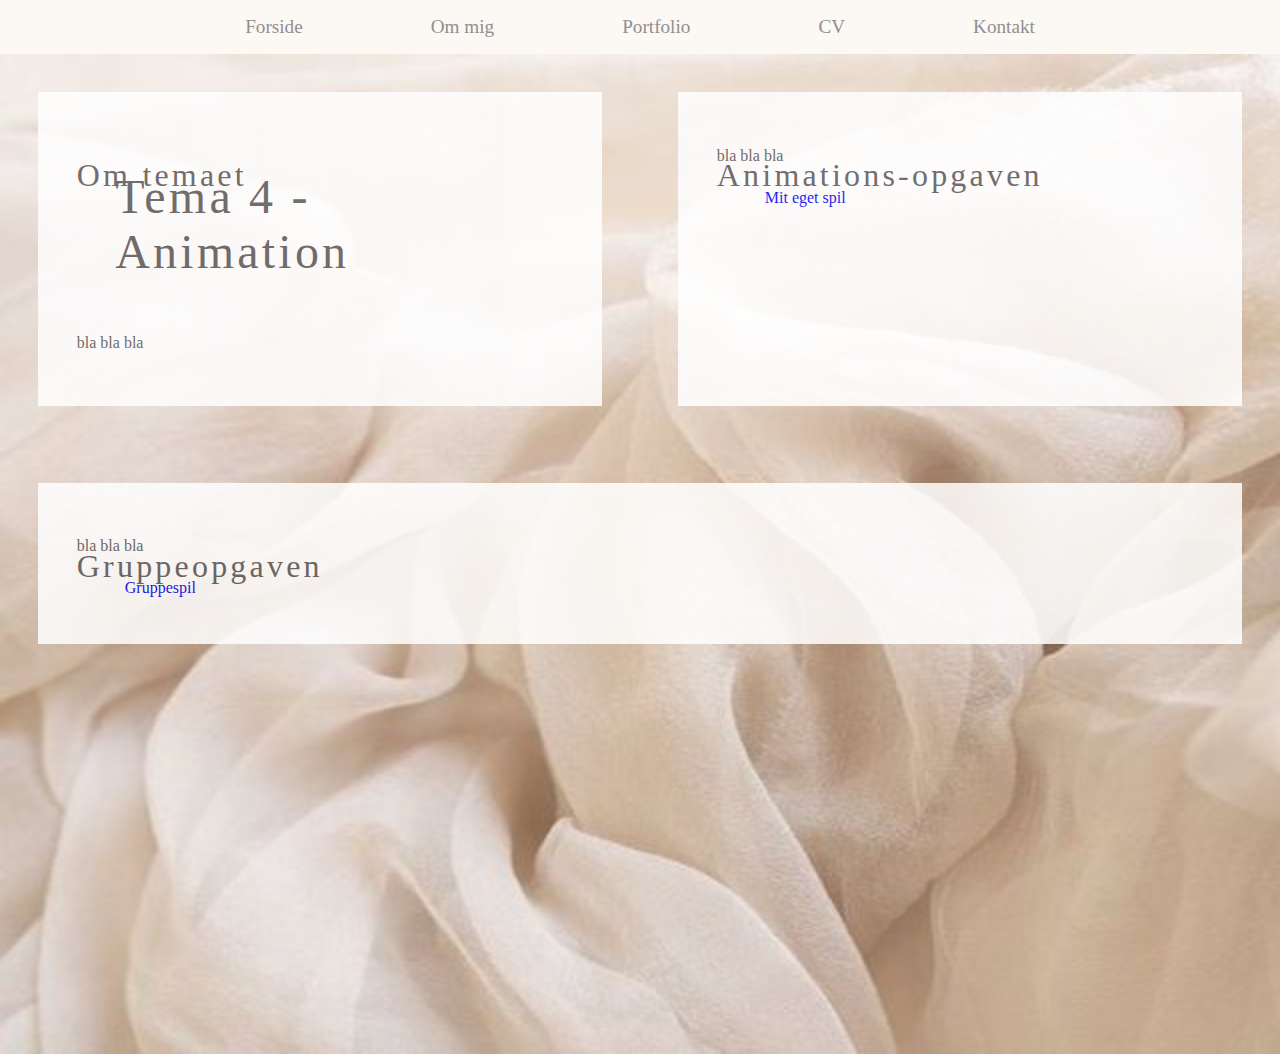
<file: animation.html>
<!DOCTYPE html>
<html lang="da">

<head>
    <meta charset="utf-8">
    <meta name="viewport" content="width=device-width, initial-scale=1.0">
    <title>Animation</title>
    <link rel="stylesheet" href="style.css">
</head>

<body>
    <header>
        <nav role="navigation">
            <ul>
                <li><a href="index.html#forside">Forside</a></li>
                <li><a href="index.html#om">Om mig</a> </li>
                <li><a href="portfolio.html">Portfolio</a> </li>
                <li><a href="cv.html">CV</a> </li>
                <li><a href="index.html#kontakt">Kontakt</a> </li>

            </ul>

        </nav>

    </header>

    <section id="animation">
        <div class="sectionwrapper">

            <div class="col">
                <h1>Tema 4 - Animation</h1>
                <h2>Om temaet</h2>
                <p>bla bla bla</p>


            </div>
            <div class="col">
                <h2>Animations-opgaven</h2>
                <p>bla bla bla</p>
                <a href="http://rgaardsoee.dk/kea/04_animation/02_js/Spil/index.html">Mit eget spil</a>

            </div>

            <div class="col">
                <h2>Gruppeopgaven</h2>
                <p>bla bla bla</p>
                <a href="http://rgaardsoee.dk/kea/04_animation/gruppe%20spil%20/FredesFedeFrede/index.html">Gruppespil</a>
            </div>
        </div>
    </section>
    <script src=""></script>
</body>

</html>
</file>
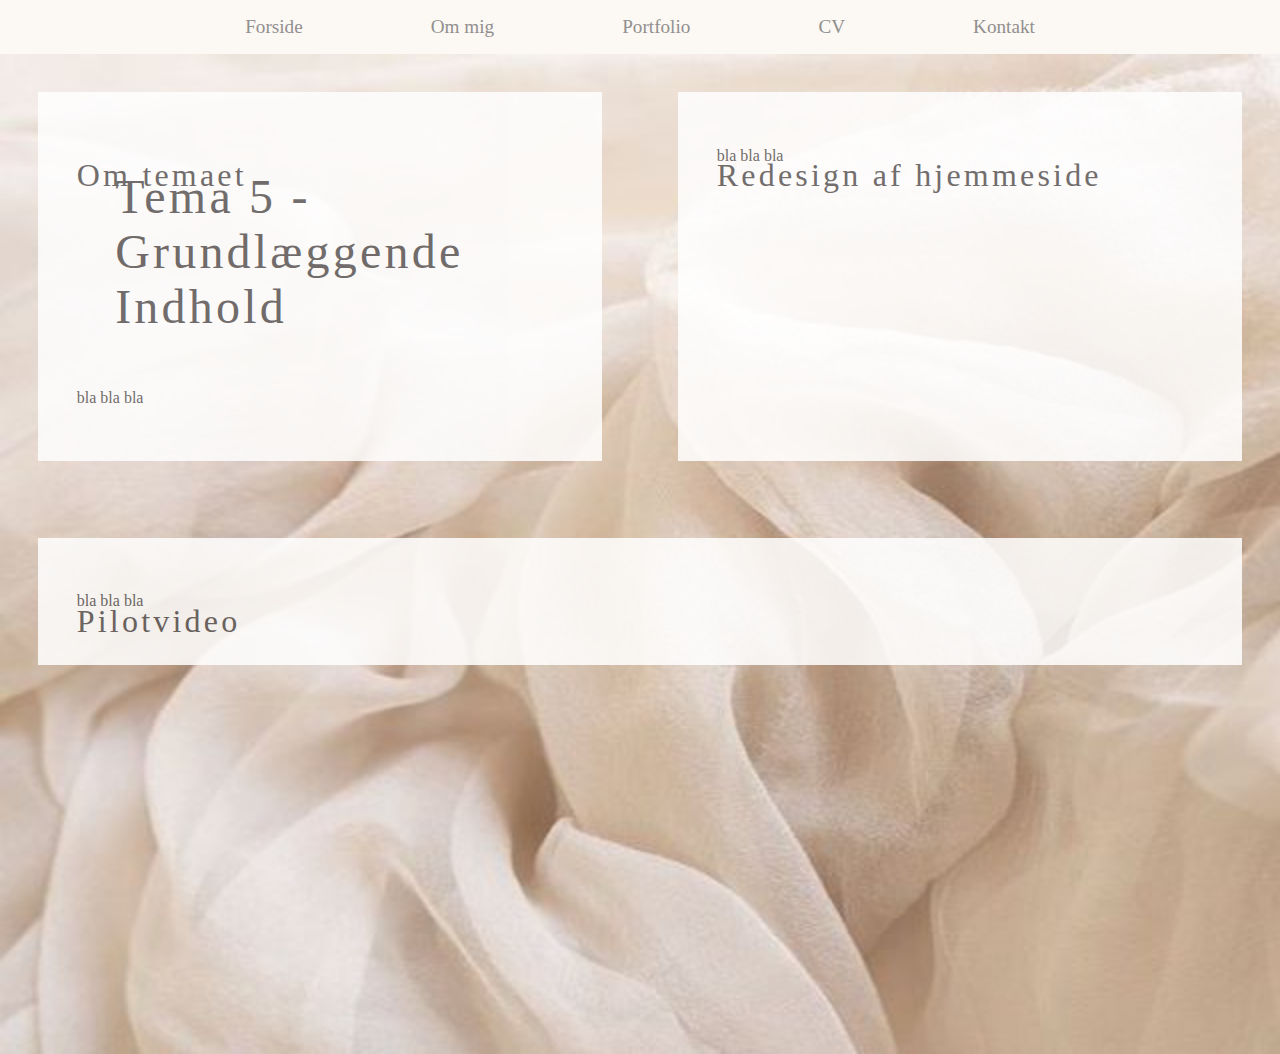
<file: indhold.html>
<!DOCTYPE html>
<html lang="da">

<head>
    <meta charset="utf-8">
    <meta name="viewport" content="width=device-width, initial-scale=1.0">
    <title>Indhold</title>
    <link rel="stylesheet" href="style.css">
</head>

<body>
    <header>
        <nav role="navigation">
            <ul>
                <li><a href="index.html#forside">Forside</a></li>
                <li><a href="index.html#om">Om mig</a> </li>
                <li><a href="portfolio.html">Portfolio</a> </li>
                <li><a href="cv.html">CV</a> </li>
                <li><a href="index.html#kontakt">Kontakt</a> </li>

            </ul>

        </nav>

    </header>

    <section id="indhold">
        <div class="sectionwrapper">

            <div class="col">
                <h1>Tema 5 - Grundlæggende Indhold</h1>
                <h2>Om temaet</h2>
                <p>bla bla bla</p>


            </div>
            <div class="col">
                <h2>Redesign af hjemmeside</h2>
                <p>bla bla bla</p>

            </div>

            <div class="col">
                <h2>Pilotvideo</h2>
                <p>bla bla bla</p>
            </div>
        </div>
    </section>
    <script src=""></script>
</body>

</html>
</file>
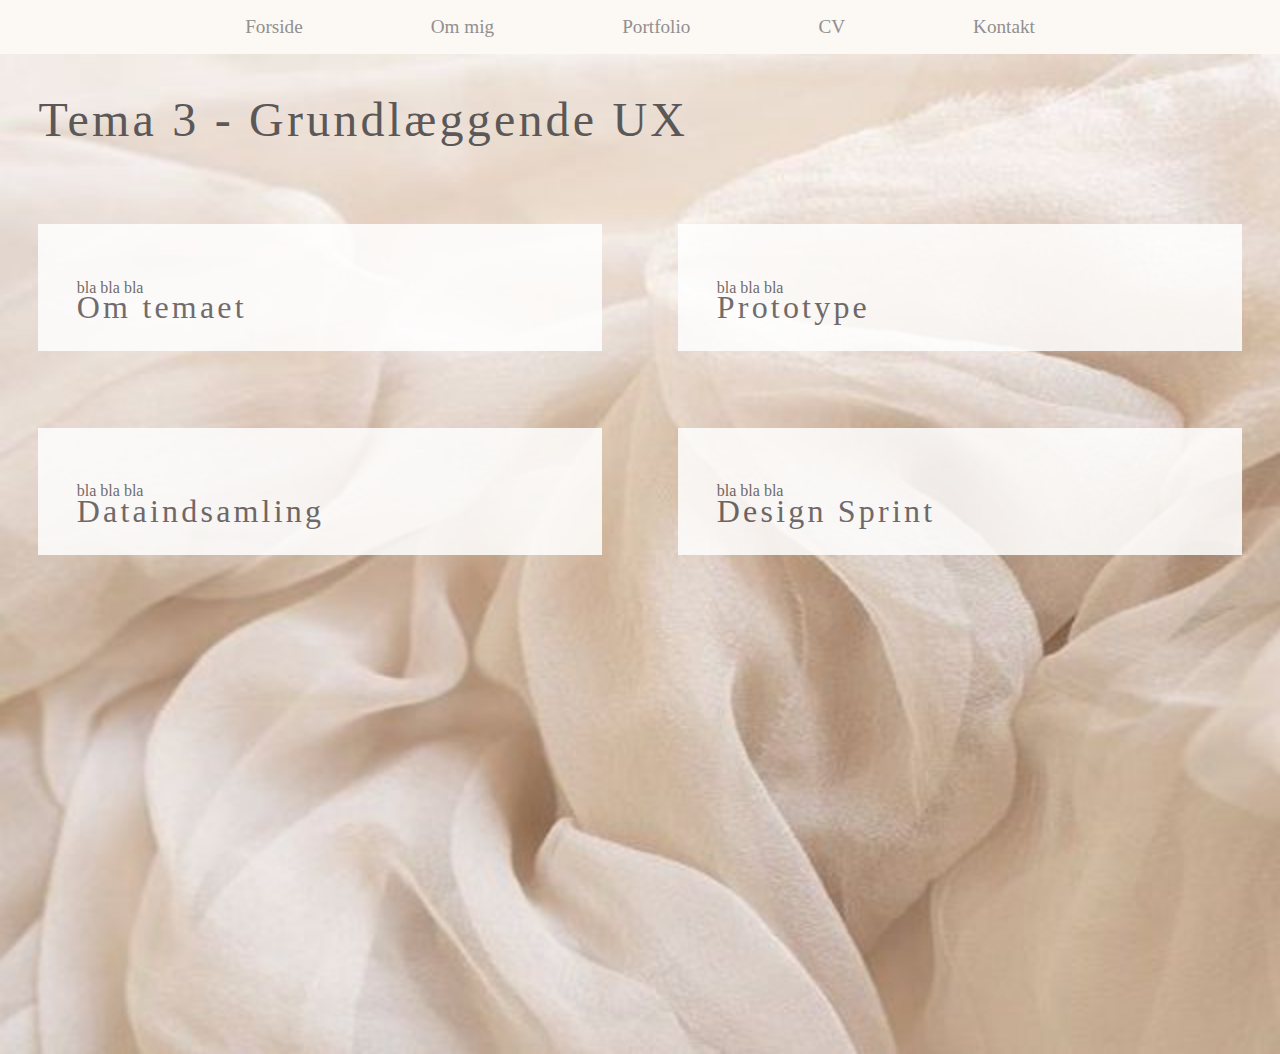
<file: ux.html>
<!DOCTYPE html>
<html lang="da">

<head>
    <meta charset="utf-8">
    <meta name="viewport" content="width=device-width, initial-scale=1.0">
    <title>UX</title>
    <link rel="stylesheet" href="style.css">
</head>

<body>
    <header>
        <nav role="navigation">
            <ul>
                <li><a href="index.html#forside">Forside</a></li>
                <li><a href="index.html#om">Om mig</a> </li>
                <li><a href="portfolio.html">Portfolio</a> </li>
                <li><a href="cv.html">CV</a> </li>
                <li><a href="index.html#kontakt">Kontakt</a> </li>

            </ul>

        </nav>

    </header>

    <section id="ux">
        <h1>Tema 3 - Grundlæggende UX</h1>
        <div class="sectionwrapper">

            <div class="col">
                <h2>Om temaet</h2>
                <p>bla bla bla</p>


            </div>
            <div class="col">
                <h2>Prototype</h2>
                <p>bla bla bla</p>

            </div>

            <div class="col">
                <h2>Dataindsamling</h2>
                <p>bla bla bla</p>
            </div>

            <div class="col">
                <h2>Design Sprint</h2>
                <p>bla bla bla</p>
            </div>
        </div>
    </section>
    <script src=""></script>
</body>

</html>
</file>
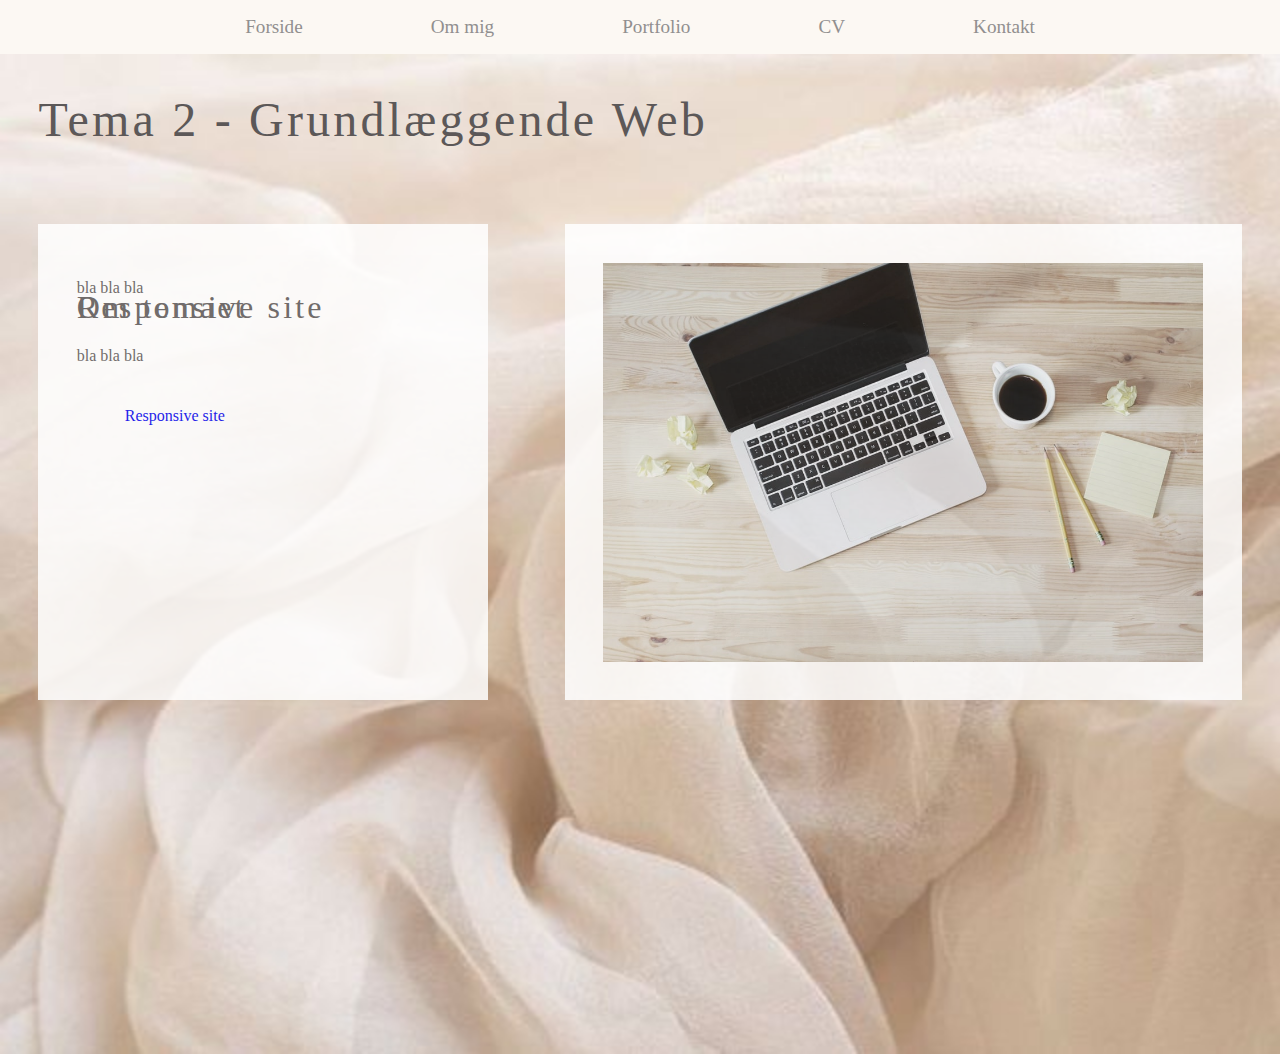
<file: web.html>
<!DOCTYPE html>
<html lang="da">

<head>
    <meta charset="utf-8">
    <meta name="viewport" content="width=device-width, initial-scale=1.0">
    <title>Web</title>
    <link rel="stylesheet" href="style.css">
</head>

<body>
    <header>
        <nav role="navigation">
            <ul>
                <li><a href="index.html#forside">Forside</a></li>
                <li><a href="index.html#om">Om mig</a> </li>
                <li><a href="portfolio.html">Portfolio</a> </li>
                <li><a href="cv.html">CV</a> </li>
                <li><a href="index.html#kontakt">Kontakt</a> </li>

            </ul>

        </nav>

    </header>

    <section id="web">
        <h1>Tema 2 - Grundlæggende Web</h1>
        <div class="sectionwrapper">

            <div class="col">

                <h2>Om temaet</h2>
                <p>bla bla bla</p>
                <br>

                <h2>Responsive site</h2>
                <p>bla bla bla</p>
                <br>

                <a href="http://rgaardsoee.dk/kea/02_web/04_responsive/02_04_02_responsive_site_v2/index.html">Responsive site</a>


            </div>

            <div class="sectionwrapper">
                <div class="col">
                    <img src="projekt_billeder/computer.jpg">


                </div>

            </div>

        </div>
    </section>
    <script src=""></script>
</body>

</html>
</file>
<file: style.css>
/*---- Generelle indstillinger ------ */

* {
    box-sizing: border-box;
}




body {
    margin: 0 auto;
    padding: 0;
    font-family: 'Times New Roman', sans-serif;
    background-color: #eadfd0;



}

img {
    width: 100%;
}


section {
    width: 100%;
    margin: 0 auto;
}

sectionwrapper {
    margin-top: 1;
}

/*---- Generelle indstillinger slut ------ */

/*---- forside ------ */

#splash {
    background-size: cover;
    height: 600px;
    position: absolute;
}


#billede {
    height: 600px;
    width: 400px;
    position: absolute;
    top: 100px;
    right: 100px;
    opacity: 90%;
}


#forside h1 {
    font-size: 3rem;
    font-weight: 100;
    display: flex;
    position: absolute;
    left: 115px;
    top: 150px;
    color: #5c5858;
    letter-spacing: 0.2rem;
    border-bottom: solid;
    border-bottom-color: #5c5858;


}

#forside h2 {
    font-size: 2rem;
    font-weight: 100;
    display: flex;
    position: absolute;
    left: 275px;
    top: 250px;
    color: #5c5858;
    letter-spacing: 0.1rem;


}

#forside h3 {
    position: absolute;
    left: 420px;
    top: 320px;
    padding: 5rem 30rem 20rem 5rem;
    letter-spacing: 0.1rem;
    margin: 2rem;
    display: flex;
    flex-wrap: wrap;
    line-height: 2.5;
    font-size: 1.5rem;
    font-weight: 100;
}

#forside p {
    position: absolute;
    left: 415px;
    top: 400px;
    padding: 5rem 30rem 20rem 5rem;
    letter-spacing: 0.1rem;
    margin: 2rem;
    display: flex;
    flex-wrap: wrap;
    line-height: 2.5;
    font-weight: lighter;

}

.boks1 {
    background-color: white;
    opacity: 65%;
    position: absolute;
    left: 50px;
    top: 150px;
}

.boks2 {
    background-color: white;
    opacity: 80%;
    position: absolute;
    left: 400px;
    top: 400px;

}

#forside .boks1 {
    height: 500px;
    width: 600px;

}

#forside .boks2 {
    height: 300px;
    width: 600px;

}

.boks3 {
    background-color: white;
    opacity: 65%;
    position: absolute;
    right: 150px;
    bottom: 88px;
    height: 700px;
    width: 600px;
}

.boks4 {
    background-color: white;
    opacity: 80%;
    position: absolute;
    left: 400px;
    bottom: -650px;
    height: 600px;
    width: 600px;

}


/***--------------Menu-----------***/

header {
    background: #fcf8f3;
    width: 100vw;
    box-shadow: 0px 8px 16px 0px rgba(0, 0, 0, 0.2);
}

header nav {
    display: flex;
    flex-wrap: wrap;
    flex-direction: column;
    align-items: center;
}

a {
    text-decoration: none;
    padding: 0 3rem;
    margin: 0.5rem 0 0.5rem 0;
}

nav {
    font-size: 1.2rem;
    text-emphasis: thin;
}

ul {
    list-style: none;
    margin: 0;
    padding-left: 0;
}

header li {
    color: #cecdcd;
    display: block;
    float: left;
    padding: 1rem;
    position: relative;
    text-decoration: none;
    transition-duration: 0.5s;
}

header li a {
    color: #918f8f;
}

header li:hover,
header li:focus-within {
    background: #e2d3c1;
    cursor: pointer;
}

header li:focus-within a {
    outline: none;
}

header ul li ul {
    background: #a07d6a;
    visibility: hidden;
    opacity: 0;
    min-width: 7rem;
    position: absolute;
    transition: all 0.5s ease;
    margin-top: 1rem;
    left: 0;
    display: none;
    text-align: left;

}

header ul li:hover > ul,
header ul li:focus-within > ul,
header ul li ul:hover,
header ul li ul:focus {
    visibility: visible;
    opacity: 1;
    display: block
}

header ul li ul li {
    clear: both;
    width: 100%;
}

/***--------------Menu SLUT-----------***/

#om {
    position: absolute;
    margin: 0;
    padding: 3rem 3rem 3rem 3rem;
    bottom: -1000px;
    background-image: url(billeder/splash.jpg);
    background-size: cover;


}

#om .sectionwrapper {
    display: flex;
    flex-wrap: wrap;

}

#om .col {
    flex-grow: 1;
    flex-basis: 300px;
    display: flex;
    flex-direction: column;
    justify-content: space-between;
    padding: 0 0.6rem 0.6rem;
    margin: 0.8rem;
    max-width: 70ch;

}

#om h1 {
    font-size: 2rem;
    right: 300px;
    top: 50px;
    font-weight: 100;
    display: flex;
    position: absolute;
    color: #5c5858;
    letter-spacing: 0.2rem;
    border-bottom: solid;
    border-bottom-color: #5c5858;


}

#om h3 {
    position: absolute;
    left: 900px;
    top: 50px;
    padding: 3rem 20rem 20rem 0rem;
    letter-spacing: 0.1rem;
    margin: 2rem;
    display: flex;
    flex-wrap: wrap;
    line-height: 2.5;
    font-size: 1.5rem;
    font-weight: 100;
    color: #5c5858;
}

#om p {
    position: absolute;
    left: 725px;
    top: 70px;
    padding: 5rem 10rem 10rem 0rem;
    letter-spacing: 0.1rem;
    margin: 2rem;
    display: flex;
    flex-wrap: wrap;
    line-height: 2.5;
    font-weight: 100;

}

#kontakt {
    position: absolute;
    margin: 0;
    padding: 3rem 3rem 3rem 3rem;
    bottom: -1000px;



}

#kontakt .sectionwrapper {
    display: flex;
    flex-wrap: wrap;

}

#kontakt h1 {

    font-size: 3rem;
    top: 150px;
    left: 560px;
    font-weight: 100;
    display: flex;
    position: absolute;
    color: #5c5858;
    letter-spacing: 0.2rem;
    border-bottom: solid;
    border-bottom-color: #5c5858;

}

#kontakt p {
    position: absolute;
    left: 240px;
    top: 200px;
    padding: 5rem 25rem 20rem 10rem;
    letter-spacing: 0.1rem;
    margin: 2rem;
    display: flex;
    flex-wrap: wrap;
    line-height: 2.5;
    font-weight: 100;


}

#kontakt .navn p {
    display: flex;
    flex-wrap: wrap;
    line-height: 2.5;
    font-weight: 100;
    position: absolute;
    left: 425px;
    top: 300px;

}

#kontakt .tlf p {
    display: flex;
    flex-wrap: wrap;
    line-height: 2.5;
    font-weight: 100;
    position: absolute;
    left: 410px;
    top: 350px;

}


#kontakt .mail p {
    display: flex;
    flex-wrap: wrap;
    line-height: 2.5;
    font-weight: 100;
    position: absolute;
    left: 380px;
    top: 400px;

}

#footer {
    display: flex;
    flex-wrap: wrap;
    flex-direction: row;
    justify-content: space-around;
    position: absolute;
    bottom: -1750px;
    margin: 1;

}

#footer p {
    word-spacing: 50rem;

}

/***--------------CV START-----------***/

#cv {
    background-image: url(billeder/mal.jpg);
    background-size: cover;
    height: 1550px;
    position: absolute;
}

#cv .sectionwrapper {
    display: flex;
    flex-wrap: wrap;

}

#cv .col {
    display: flex;
    flex-direction: column;
    flex-grow: 2;
    flex-basis: 400px;
    padding: 3vw;
    margin: 3vw;
    background-color: white;
    opacity: 70%;
}

#cv h1 {
    font-size: 3rem;
    font-weight: 100;
    display: flex;
    position: absolute;
    left: 680px;
    top: -25px;
    color: #5c5858;
    letter-spacing: 0.2rem;

}

#cv h2 {
    color: #333030;
    letter-spacing: 0.2rem;
}

#cv h3 {
    color: #3b3a3a;
    letter-spacing: 0.2rem;
}

#cv p {
    color: #5c5858;
}

#cv li {
    color: #5c5858;
    letter-spacing: 0.2rem;

}

@media only screen and (min-width:600px) {
    #forside .sectionwrapper {
        display: flex;
        flex-wrap: wrap;
        justify-content: space-between;
    }

    /***--------PORTFOLIO START---------***/

    #portfolio {
        background-image: url(billeder/mal.jpg);
        background-size: cover;
        height: 1850px;
        position: absolute;
    }

    #portfolio .sectionwrapper {
        display: flex;
        flex-wrap: wrap;

    }

    #portfolio .col {
        display: flex;
        flex-direction: column;
        flex-grow: 2;
        flex-basis: 400px;
        padding: 3vw;
        margin: 3vw;
        background-color: white;
        opacity: 85%;
    }

    #portfolio h1 {
        font-size: 3rem;
        font-weight: 100;
        display: flex;
        position: absolute;
        left: 550px;
        top: -25px;
        color: #5c5858;
        letter-spacing: 0.2rem;

    }

    #portfolio h2 {
        font-size: 1rem;
        font-weight: 100;
        display: flex;
        position: absolute;
        color: #5c5858;
        letter-spacing: 0.2rem;

    }

    /***--------------WEB START-----------***/

    #web {
        background-image: url(billeder/splash.jpg);
        background-size: cover;
        height: 1000px;
        position: absolute;
    }

    #web .col {
        display: flex;
        flex-direction: column;
        flex-grow: 2;
        flex-basis: 400px;
        padding: 3vw;
        margin: 3vw;
        background-color: white;
        opacity: 85%;
    }

    #web .sectionwrapper {
        display: flex;
        flex-wrap: wrap;


    }

    #web h1 {
        font-size: 3rem;
        font-weight: 100;
        color: #5c5858;
        letter-spacing: 0.2rem;
        margin: 3vw;


    }

    #web h2 {
        font-size: 2rem;
        font-weight: 100;
        position: absolute;
        color: #5c5858;
        letter-spacing: 0.2rem;

    }

    #web p {
        color: #5c5858;

    }

    #web img {
        width: 600px;
    }


    /***--------------UX START-----------***/


    #ux {
        background-image: url(billeder/splash.jpg);
        background-size: cover;
        height: 1000px;
        position: absolute;
    }

    #ux .col {
        display: flex;
        flex-direction: column;
        flex-grow: 2;
        flex-basis: 400px;
        padding: 3vw;
        margin: 3vw;
        background-color: white;
        opacity: 85%;
    }

    #ux .sectionwrapper {
        display: flex;
        flex-wrap: wrap;


    }

    #ux h1 {
        font-size: 3rem;
        font-weight: 100;
        color: #5c5858;
        letter-spacing: 0.2rem;
        margin: 3vw;


    }

    #ux h2 {
        font-size: 2rem;
        font-weight: 100;
        position: absolute;
        color: #5c5858;
        letter-spacing: 0.2rem;

    }

    #ux p {
        color: #5c5858;

    }

    #ux img {
        width: 600px;
    }

    /***----------ANIMATION START--------***/


    #animation {
        background-image: url(billeder/splash.jpg);
        background-size: cover;
        height: 1000px;
        position: absolute;
    }

    #animation .col {
        display: flex;
        flex-direction: column;
        flex-grow: 2;
        flex-basis: 400px;
        padding: 3vw;
        margin: 3vw;
        background-color: white;
        opacity: 85%;
    }

    #animation .sectionwrapper {
        display: flex;
        flex-wrap: wrap;
    }

    #animation h1 {
        font-size: 3rem;
        font-weight: 100;
        color: #5c5858;
        letter-spacing: 0.2rem;
        margin: 3vw;


    }

    #animation h2 {
        font-size: 2rem;
        font-weight: 100;
        position: absolute;
        color: #5c5858;
        letter-spacing: 0.2rem;

    }

    #animation p {
        color: #5c5858;

    }

    #animation img {
        width: 600px;
    }

    /***----------INDHOLD START--------***/

    #indhold {
        background-image: url(billeder/splash.jpg);
        background-size: cover;
        height: 1000px;
        position: absolute;
    }

    #indhold .col {
        display: flex;
        flex-direction: column;
        flex-grow: 2;
        flex-basis: 400px;
        padding: 3vw;
        margin: 3vw;
        background-color: white;
        opacity: 85%;
    }

    #indhold .sectionwrapper {
        display: flex;
        flex-wrap: wrap;
    }

    #indhold h1 {
        font-size: 3rem;
        font-weight: 100;
        color: #5c5858;
        letter-spacing: 0.2rem;
        margin: 3vw;


    }

    #indhold h2 {
        font-size: 2rem;
        font-weight: 100;
        position: absolute;
        color: #5c5858;
        letter-spacing: 0.2rem;

    }

    #indhold p {
        color: #5c5858;

    }

    #indhold img {
        width: 600px;
    }
</file>
